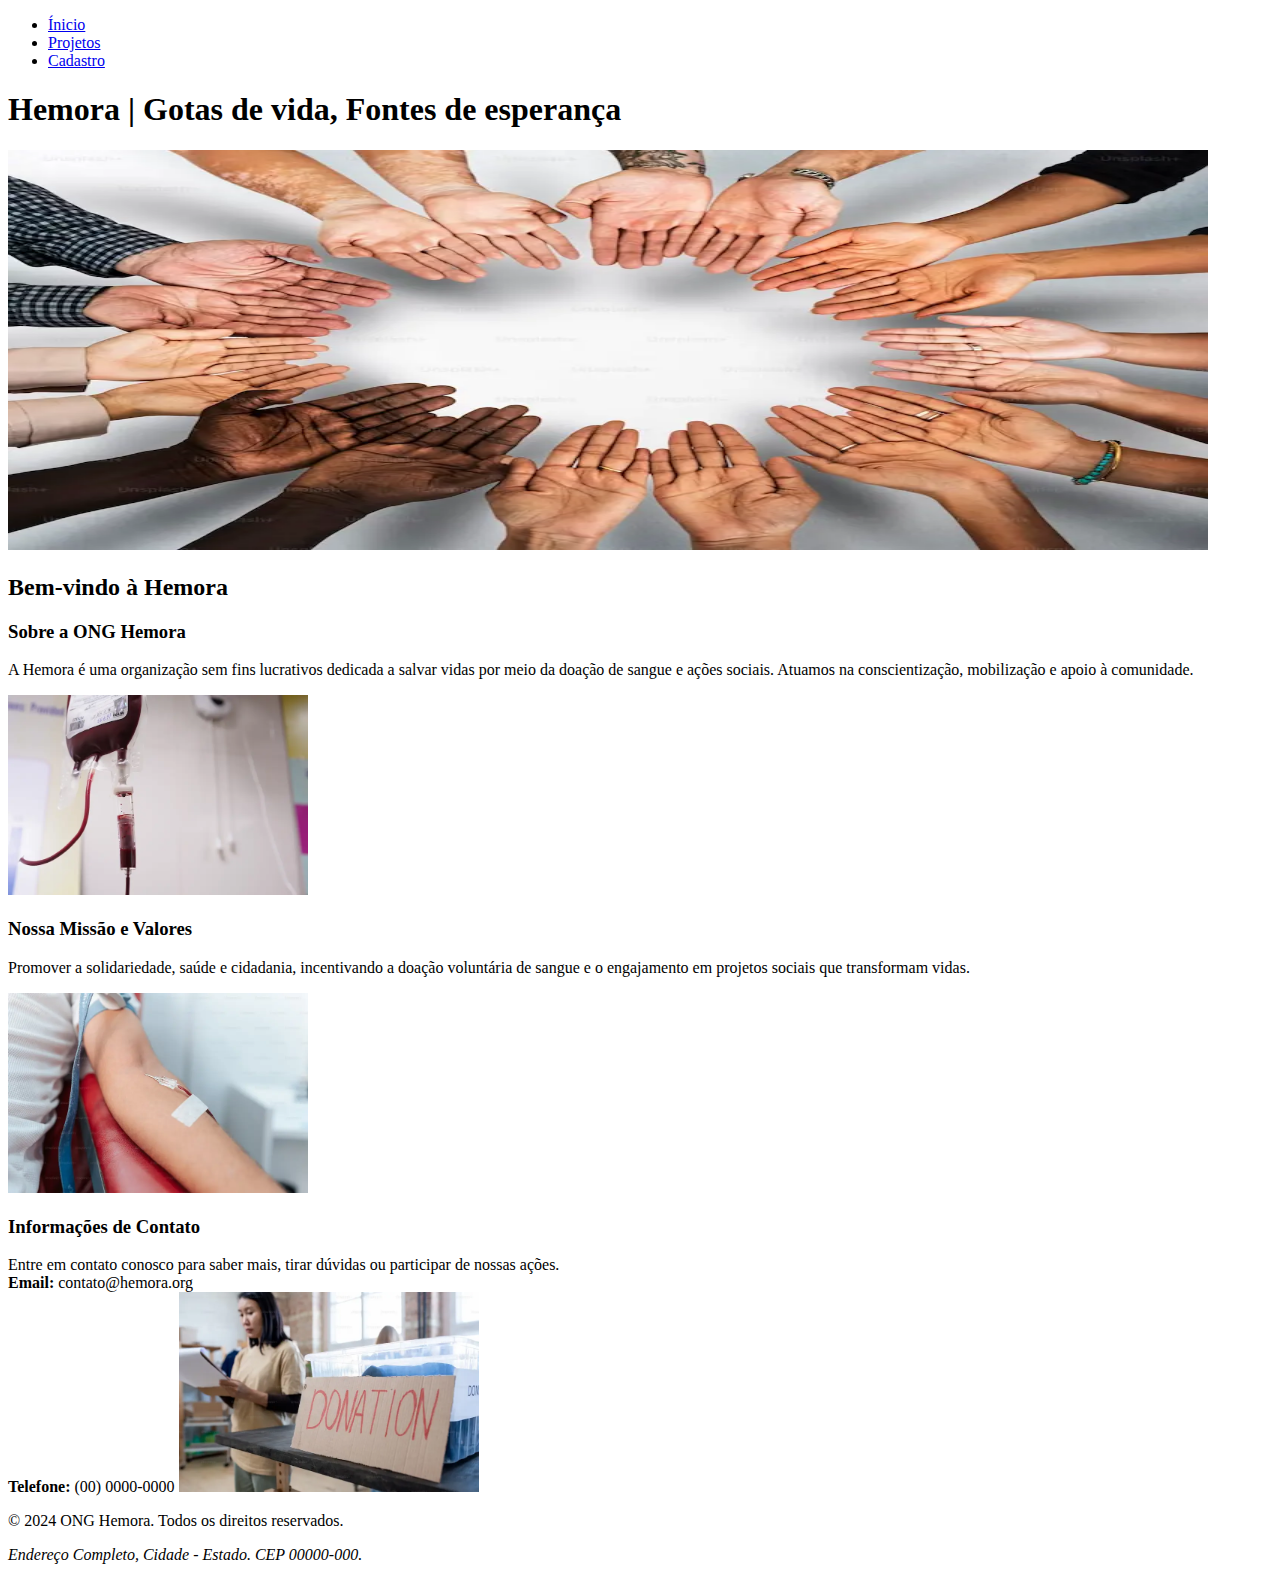
<file: index.html>
<!doctype html>
<html lang="pt-BR">
<head>
    <meta charset="UTF-8">
    <meta name="viewport" content="width=device-width, initial-scale=1">
    <meta name="description" content="ONG Hemora - Cuidando de vidas, transformando futuros.">
    <meta name="keywords" content="ONG, Hemora, doação de sangue, voluntariado, saúde, comunidade">
    <meta name="author" content="ONG Hemora">
    <meta name="robots" content="index, follow">
    <link rel="canonical" href="index.html">
    <meta property="og:title" content="Hemora | Gotas de vida, Fontes de esperança">
    <meta property="og:description" content="ONG Hemora - Cuidando de vidas, transformando futuros.">
    <link rel="icon" type="image/svg+xml" href="./assets/icons/droplet-hand.svg">
    <title>Hemora | Início</title>
</head>
<body class="app-layout">
<header class="app-layout__header">
    <nav class="app-layout__nav">
        <ul>
            <li><a href="index.html">Ínicio</a></li>
            <li><a href="projetos.html">Projetos</a></li>
            <li><a href="cadastro.html">Cadastro</a></li>
        </ul>
    </nav>
</header>
<main class="app-layout__main-content">
    <section class="main-content__hero">
        <h1 class="main-content__title">Hemora | Gotas de vida, Fontes de esperança</h1>

        <picture>
            <source
                    media="(min-width: 768px)"
                    srcset="./assets/images/banner-index-large.webp"
                    type="image/webp"
            >

            <source
                    media="(max-width: 767px)"
                    srcset="./assets/images/banner-index-medium.webp"
                    type="image/webp"
            >

            <img
                    src="./assets/images/banner-index-large.webp"
                    alt="Diversas pessoas estendendo as mãos em sinal de apoio"
                    width="1200"
                    height="400"
                    loading="eager"
            >
        </picture>
    </section>
    <section class="content-info">
        <h2 class="content-info__title">Bem-vindo à Hemora</h2>
        <article class="content-info__card">
            <h3 class="content-info__card-title">Sobre a ONG Hemora</h3>
            <p>
                A Hemora é uma organização sem fins lucrativos dedicada a salvar vidas por meio da doação de sangue e ações sociais. Atuamos na conscientização, mobilização e apoio à comunidade.
            </p>

            <img
                    src="./assets/images/index-1-medium.webp"
                    alt="Uma bolsa de sangue"
                    width="300"
                    height="200"
                    loading="lazy"

                    srcset="./assets/images/index-1-small.webp 320w,
                ./assets/images/index-1-medium.webp 600w,
                ./assets/images/index-1-large.webp 800w"

                    sizes="(max-width: 600px) 320px,
               (max-width: 1000px) 600px,
               800px"
            >
        </article>
        <article class="content-info__card">
            <h3 class="content-info__card-title">Nossa Missão e Valores</h3>
            <p>
                Promover a solidariedade, saúde e cidadania, incentivando a doação voluntária de sangue e o engajamento em projetos sociais que transformam vidas.
            </p>
            <img
                    src="./assets/images/index-2-medium.webp"
                    alt="Pessoa doando sangue em um banco de sangue"
                    width="300"
                    height="200"
                    loading="lazy"

                    srcset="./assets/images/index-2-small.webp 320w,
                ./assets/images/index-2-medium.webp 600w,
                ./assets/images/index-2-large.webp 800w"

                    sizes="(max-width: 600px) 320px,
               (max-width: 1000px) 600px,
               800px"
            >
        </article>
        <article class="content-info__card">
            <h3 class="content-info__card-title">Informações de Contato</h3>
            <p>
                Entre em contato conosco para saber mais, tirar dúvidas ou participar de nossas ações.<br>
                <strong>Email:</strong> contato@hemora.org<br>
                <strong>Telefone:</strong> (00) 0000-0000
                <img
                        src="./assets/images/index-3-medium.webp"
                        alt="Voluntária com uma caixa de doação ao lado dela com uma prancheta na mão"
                        width="300"
                        height="200"
                        loading="lazy"

                        srcset="./assets/images/index-3-small.webp 320w,
                ./assets/images/index-3-medium.webp 600w,
                ./assets/images/index-3-large.webp 800w"

                        sizes="(max-width: 600px) 320px,
               (max-width: 1000px) 600px,
               800px"
                >
            </p>
        </article>
    </section>
</main>
<footer class="app-layout__footer">
    <p>&copy; 2024 ONG Hemora. Todos os direitos reservados.</p>
    <address>
        Endereço Completo, Cidade - Estado. CEP 00000-000.
    </address>
</footer>
</body>
</html>
</file>
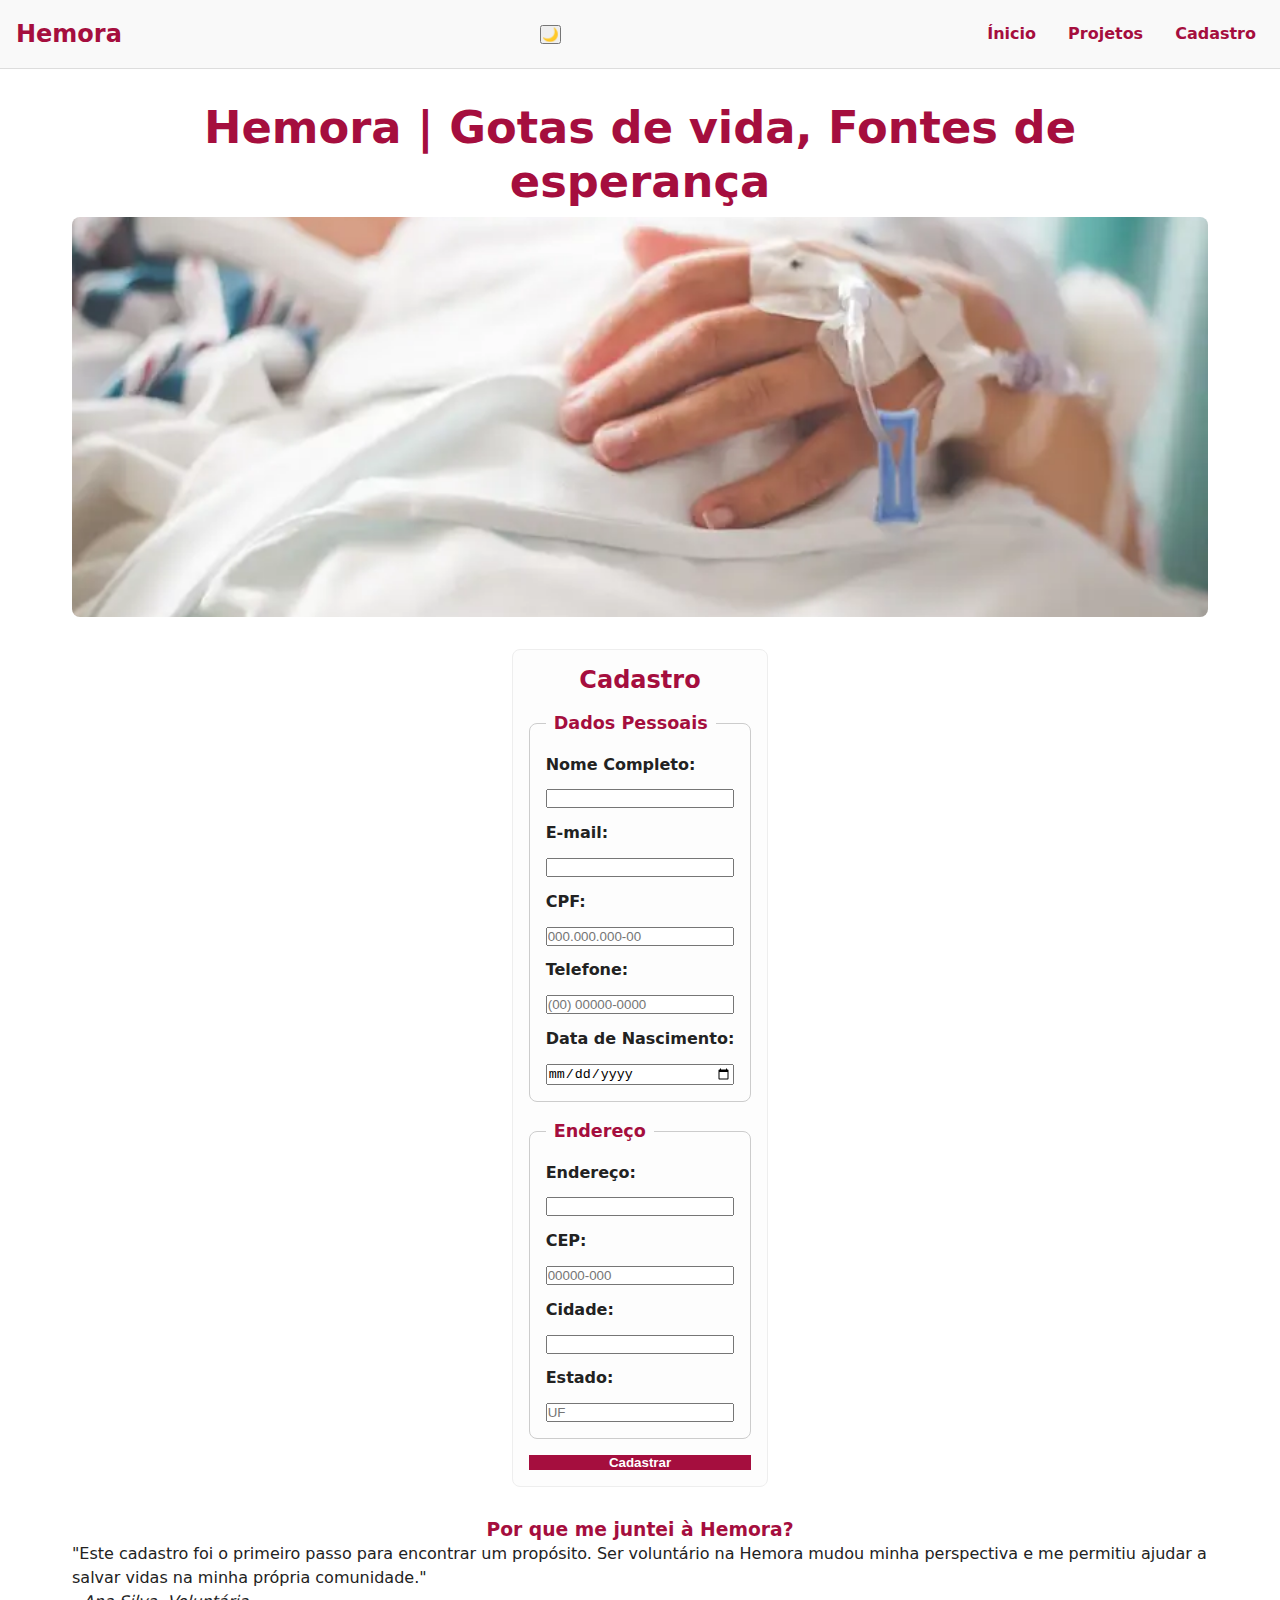
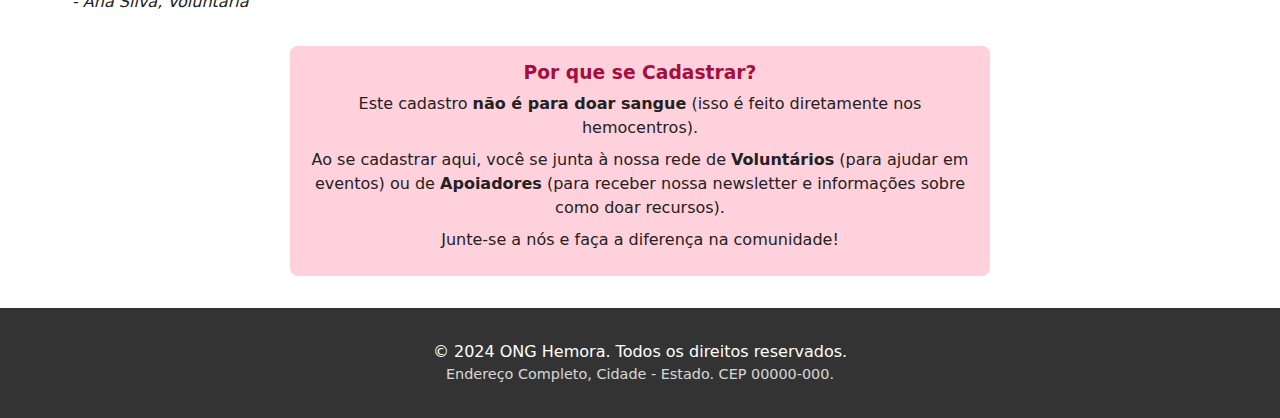
<file: cadastro.html>
<!DOCTYPE html>
<html lang="pt-BR">
  <head>
    <meta charset="UTF-8" />
    <meta name="viewport" content="width=device-width, initial-scale=1" />
    <meta
      name="description"
      content="ONG Hemora - Cuidando de vidas, transformando futuros."
    />
    <meta
      name="keywords"
      content="ONG, Hemora, doação de sangue, voluntariado, saúde, comunidade"
    />
    <meta name="author" content="ONG Hemora" />
    <link
      rel="icon"
      type="image/svg+xml"
      href="./assets/icons/droplet-hand.svg"
    />
    <link rel="stylesheet" href="./assets/css/style.css" />
    <script src="./assets/javascript/script.js" defer></script>
  </head>
  <title>Hemora | Cadastro</title>
  <body class="app-layout">
    <header class="app-layout__header">
      <a href="index.html" class="header__logo">Hemora</a>

      <div class="header-controls">
        <button class="dark-mode-toggle" aria-label="Ativar modo escuro">
          <span class="toggle-icon">🌙</span>
        </button>
        <button
          class="nav-toggle"
          aria-label="Abrir menu"
          aria-expanded="false"
        >
          <span class="hamburger"></span>
        </button>
      </div>

      <nav class="app-layout__nav">
        <ul class="nav-menu">
          <li><a href="index.html">Ínicio</a></li>
          <li><a href="projetos.html">Projetos</a></li>
          <li><a href="cadastro.html">Cadastro</a></li>
        </ul>
      </nav>
    </header>
    <main class="app-layout__main-content">
      <section class="main-content__hero">
        <h1 class="main-content__title">
          Hemora | Gotas de vida, Fontes de esperança
        </h1>
        <picture>
          <source
            media="(min-width: 768px)"
            srcset="./assets/images/banner-cadastro-large.webp"
            type="image/webp"
          />

          <source
            media="(max-width: 767px)"
            srcset="./assets/images/banner-cadastro-medium.webp"
            type="image/webp"
          />

          <img
            src="./assets/images/banner-cadastro-large.webp"
            alt="Paciente de cama recebendo soro"
            width="1200"
            height="400"
            loading="eager"
          />
        </picture>
      </section>
      <section class="form-container">
        <h2 class="form-container__title">Cadastro</h2>
        <form class="form" autocomplete="on">
          <fieldset class="form__fieldset">
            <legend class="form__legend">Dados Pessoais</legend>
            <label for="nome" class="form__label">Nome Completo:</label>
            <input
              type="text"
              id="nome"
              name="nome"
              class="form__input"
              required
              minlength="3"
              autocomplete="name"
            />

            <label for="email" class="form__label">E-mail:</label>
            <input
              type="email"
              id="email"
              name="email"
              class="form__input"
              required
              autocomplete="email"
            />

            <label for="cpf" class="form__label">CPF:</label>
            <input
              type="text"
              id="cpf"
              name="cpf"
              class="form__input"
              required
              pattern="\d{3}\.\d{3}\.\d{3}-\d{2}"
              maxlength="14"
              placeholder="000.000.000-00"
              autocomplete="off"
            />

            <label for="telefone" class="form__label">Telefone:</label>
            <input
              type="tel"
              id="telefone"
              name="telefone"
              class="form__input"
              required
              pattern="\(\d{2}\) \d{5}-\d{4}"
              maxlength="15"
              placeholder="(00) 00000-0000"
              autocomplete="tel"
            />

            <label for="nascimento" class="form__label"
              >Data de Nascimento:</label
            >
            <input
              type="date"
              id="nascimento"
              name="nascimento"
              class="form__input"
              required
            />
          </fieldset>
          <fieldset class="form__fieldset">
            <legend class="form__legend">Endereço</legend>
            <label for="endereco" class="form__label">Endereço:</label>
            <input
              type="text"
              id="endereco"
              name="endereco"
              class="form__input"
              required
            />

            <label for="cep" class="form__label">CEP:</label>
            <input
              type="text"
              id="cep"
              name="cep"
              class="form__input"
              required
              pattern="\d{5}-\d{3}"
              maxlength="9"
              placeholder="00000-000"
              autocomplete="postal-code"
            />

            <label for="cidade" class="form__label">Cidade:</label>
            <input
              type="text"
              id="cidade"
              name="cidade"
              class="form__input"
              required
              autocomplete="address-level2"
            />

            <label for="estado" class="form__label">Estado:</label>
            <input
              type="text"
              id="estado"
              name="estado"
              class="form__input"
              required
              maxlength="2"
              pattern="[A-Za-z]{2}"
              placeholder="UF"
              autocomplete="address-level1"
            />
          </fieldset>
          <button type="submit" class="form__button">Cadastrar</button>
        </form>
      </section>

      <aside class="testimonial">
        <h3 class="testimonial__title">Por que me juntei à Hemora?</h3>
        <blockquote class="testimonial__quote">
          "Este cadastro foi o primeiro passo para encontrar um propósito. Ser
          voluntário na Hemora mudou minha perspectiva e me permitiu ajudar a
          salvar vidas na minha própria comunidade."
        </blockquote>
        <cite class="testimonial__author">- Ana Silva, Voluntária</cite>
      </aside>

      <aside class="side-info">
        <h3 class="side-info__title">Por que se Cadastrar?</h3>
        <p>
          Este cadastro <strong>não é para doar sangue</strong> (isso é feito
          diretamente nos hemocentros).
        </p>
        <p>
          Ao se cadastrar aqui, você se junta à nossa rede de
          <strong>Voluntários</strong> (para ajudar em eventos) ou de
          <strong>Apoiadores</strong> (para receber nossa newsletter e
          informações sobre como doar recursos).
        </p>
        <p>Junte-se a nós e faça a diferença na comunidade!</p>
      </aside>
    </main>
    <footer class="app-layout__footer">
      <p>&copy; 2024 ONG Hemora. Todos os direitos reservados.</p>
      <address>Endereço Completo, Cidade - Estado. CEP 00000-000.</address>
    </footer>
  </body>
</html>
</file>
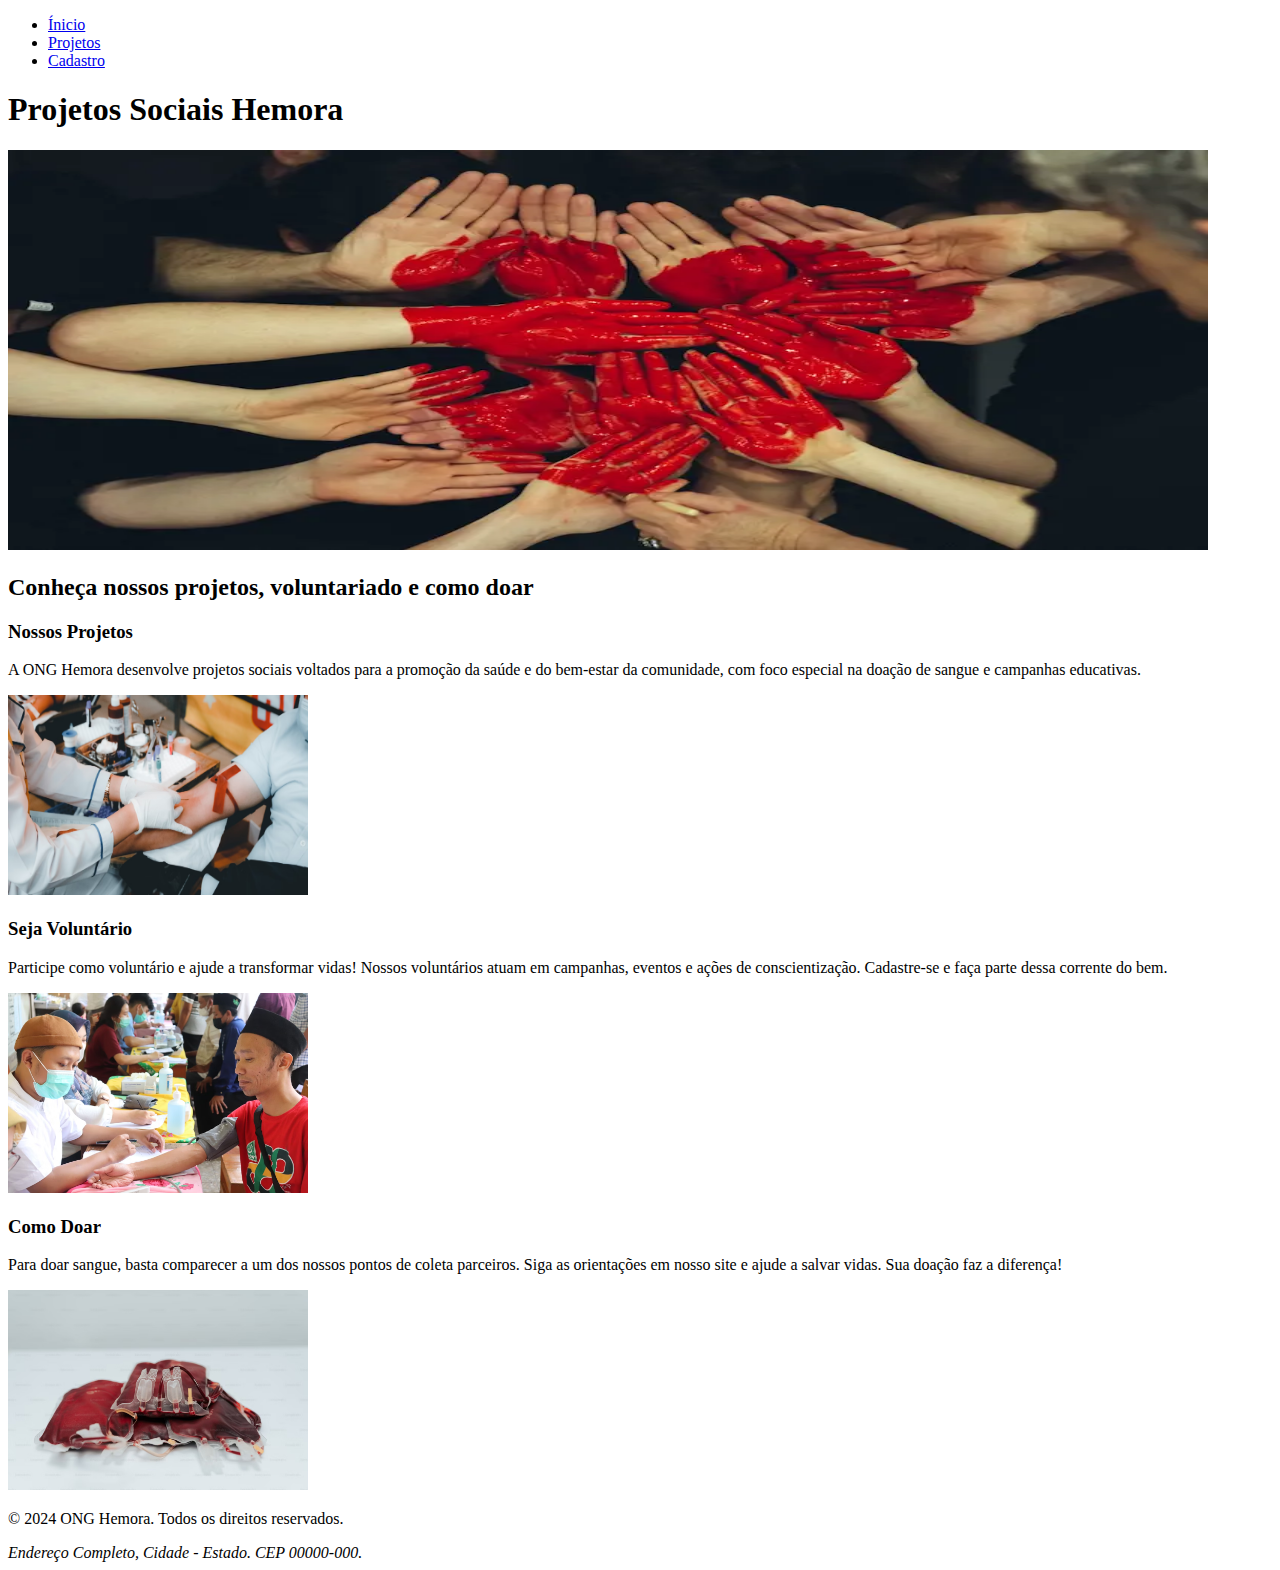
<file: projetos.html>
<!doctype html>
<html lang="pt-BR">
<head>
    <meta charset="UTF-8">
    <meta name="viewport" content="width=device-width, initial-scale=1">
    <meta name="description" content="Projetos sociais da ONG Hemora - Voluntariado e doação de sangue.">
    <meta name="keywords" content="ONG, Hemora, projetos sociais, voluntariado, doação, comunidade">
    <meta name="author" content="ONG Hemora">
    <link rel="icon" type="image/svg+xml" href="./assets/icons/droplet-hand.svg">
    <link rel="icon" type="image/x-icon" href="./assets/icons/droplet-hand.svg">
    <title>Hemora | Projetos</title>
</head>
<body class="app-layout">
<header class="app-layout__header">
    <nav class="app-layout__nav">
        <ul>
            <li><a href="index.html">Ínicio</a></li>
            <li><a href="projetos.html">Projetos</a></li>
            <li><a href="cadastro.html">Cadastro</a></li>
        </ul>
    </nav>
</header>
<main class="app-layout__main-content">
    <section class="main-content__hero">
        <h1 class="main-content__title">Projetos Sociais Hemora</h1>

        <picture>
            <source
                    media="(min-width: 768px)"
                    srcset="./assets/images/banner-projetos-large.webp"
                    type="image/webp"
            >

            <source
                    media="(max-width: 767px)"
                    srcset="./assets/images/banner-projetos-medium.webp"
                    type="image/webp"
            >

            <img
                    src="./assets/images/banner-projetos-large.jpg"
                    alt="Grupo de voluntários trabalhando em uma campanha de doação"
                    width="1200"
                    height="400"
                    loading="eager"
            >
        </picture>
    </section>
    <section class="content-info">
        <h2 class="content-info__title">Conheça nossos projetos, voluntariado e como doar</h2>
        <article class="content-info__card">
            <h3 class="content-info__title">Nossos Projetos</h3>
            <p>
                A ONG Hemora desenvolve projetos sociais voltados para a promoção da saúde e do bem-estar da comunidade, com foco especial na doação de sangue e campanhas educativas.
            </p>
            <img src="./assets/images/projetos-1.webp" alt="Médico fazendo o procedimento de doação de sangue em um voluntário" width="300" height="200" loading="lazy">
        </article>
        <article class="content-info__card">
            <h3 class="content-info__title">Seja Voluntário</h3>
            <p>
                Participe como voluntário e ajude a transformar vidas! Nossos voluntários atuam em campanhas, eventos e ações de conscientização. Cadastre-se e faça parte dessa corrente do bem.
            </p>
            <img src="./assets/images/projetos-2.webp" alt="Médico medindo a pressão arterial de um voluntário" width="300" height="200" loading="lazy">
        </article>
        <article class="content-info__card">
            <h3 class="content-info__title">Como Doar</h3>
            <p>
                Para doar sangue, basta comparecer a um dos nossos pontos de coleta parceiros. Siga as orientações em nosso site e ajude a salvar vidas. Sua doação faz a diferença!
            </p>
            <img src="./assets/images/projetos-3.webp" alt="Diversas bolsas de sangue cheias e organizadas" width="300" height="200" loading="lazy">
        </article>
    </section>
</main>
<footer class="app-layout__footer">
    <p>&copy; 2024 ONG Hemora. Todos os direitos reservados.</p>
    <address>
        Endereço Completo, Cidade - Estado. CEP 00000-000.
    </address>
</footer>
</body>
</html>
</file>
<file: assets/css/style.css>
*,
*::before,
*::after {
  margin: 0;
  padding: 0;
  box-sizing: border-box;
}

html {
  font-size: 100%;
  scroll-behavior: smooth;
}

:root {
  --color-primary: #a50e3e;
  --color-secondary: #ffd1dc;
  --color-text: #222;
  --color-bg: #fff;
  --radius: 0.5rem;
  --spacing: 1rem;
  --font-size-base: clamp(1rem, 2vw, 1.2rem);
  --font-size-title: clamp(1.4rem, 3vw, 2rem);

  --color-primary-dark: #8a0b34;
  --color-neutral-light: #f0f0f0;
  --color-feedback-success: #28a745;
  --color-feedback-error: #dc3545;
}

body.app-layout {
  font-family: system-ui, sans-serif;
  color: var(--color-text);
  background-color: var(--color-bg);
  line-height: 1.5;
  display: grid;
  grid-template-rows: auto 1fr auto;
  min-height: 100vh;
  overflow-x: hidden;
}

.app-layout__header {
  padding: var(--spacing);
  background-color: #f9f9f9;
  border-bottom: 1px solid #ddd;

  display: flex;
  justify-content: space-between;
  align-items: center;
}

.app-layout__main-content {
  padding: var(--spacing);
  display: flex;
  flex-direction: column;
  gap: calc(var(--spacing) * 2);
  width: 100%;
  max-width: 1200px;
  margin: 0 auto;
}

.app-layout__footer {
  padding: calc(var(--spacing) * 2);
  background-color: #333;
  color: white;
  text-align: center;
}

.app-layout__footer address {
  font-style: normal;
  font-size: 0.9rem;
  opacity: 0.8;
}

.header__logo {
  color: var(--color-primary);
  text-decoration: none;
  font-weight: bold;
  font-size: 1.5rem;
}

.app-layout__nav {
  display: none;
}

.nav-toggle {
  display: block;
  background: transparent;
  border: none;
  cursor: pointer;
  padding: 0.5rem;
}

.hamburger {
  display: block;
  width: 25px;
  height: 3px;
  background: var(--color-primary);
  position: relative;
  transition: background 0.2s ease;
}

.hamburger::before,
.hamburger::after {
  content: "";
  position: absolute;
  left: 0;
  width: 100%;
  height: 3px;
  background: var(--color-primary);
  transition: transform 0.2s ease, top 0.2s ease, bottom 0.2s ease;
}

.hamburger::before {
  top: -8px;
}

.hamburger::after {
  bottom: -8px;
}

body.nav-open .nav-toggle .hamburger {
  background: transparent;
}
body.nav-open .nav-toggle .hamburger::before {
  transform: rotate(45deg);
  top: 0;
}
body.nav-open .nav-toggle .hamburger::after {
  transform: rotate(-45deg);
  bottom: 0;
}

.nav-menu {
  display: flex;
  flex-direction: column;
  align-items: center;
  gap: var(--spacing);
  list-style: none;

  position: fixed;
  top: 0;
  left: 0;
  width: 100%;
  height: 100vh;
  background: var(--color-bg);
  padding-top: 5rem;

  transform: translateX(-100%);
  transition: transform 0.3s ease-out;
}

.nav-menu--visible {
  transform: translateX(0);
}

.nav-menu a {
  color: var(--color-primary);
  text-decoration: none;
  font-weight: bold;
  padding: 0.5rem;
  border-radius: var(--radius);
  font-size: 1.5rem;
}

h1,
h2,
h3 {
  color: var(--color-primary);
  text-align: center;
  line-height: 1.2;
}

.main-content__hero {
  position: relative;
  width: 100%;
}

.main-content__hero picture,
.main-content__hero img {
  width: 100%;
  height: auto;
  display: block;
  max-height: 400px;
  object-fit: cover;
  border-radius: var(--radius);
}

.main-content__title {
  font-size: clamp(1.8rem, 5vw, 2.8rem);
  margin-bottom: 0.5rem;
}

.content-info {
  display: flex;
  flex-direction: column;
  gap: var(--spacing);
}

.content-info__title {
  margin-bottom: var(--spacing);
}

.content-info__card {
  background: var(--color-secondary);
  padding: var(--spacing);
  border-radius: var(--radius);
  text-align: center;
  display: flex;
  flex-direction: column;
  gap: 0.5rem;
}

.content-info__card-title,
.content-info_card .content-info_title {
  margin-bottom: 0.5rem;
  color: var(--color-primary);
}

.content-info__card img {
  width: 100%;
  height: auto;
  border-radius: var(--radius);
  order: -1;
}

.form-container {
  padding: var(--spacing);
  background: #fdfdfd;
  border: 1px solid #eee;
  border-radius: var(--radius);
}

.form-container__title {
  margin-bottom: var(--spacing);
}

.form {
  display: flex;
  flex-direction: column;
  gap: var(--spacing);
}

.form__fieldset {
  display: flex;
  flex-direction: column;
  gap: 0.8rem;
  border: 1px solid #ccc;
  padding: var(--spacing);
  border-radius: var(--radius);
}

.form__legend {
  font-weight: bold;
  font-size: 1.1rem;
  color: var(--color-primary);
  padding: 0 0.5rem;
}

.form__label {
  font-weight: 600;
  display: block;
}

.form_input,
.form_button {
  width: 100%;
  padding: 0.8rem;
  border-radius: var(--radius);
  border: 1px solid #ccc;
  font-size: 1rem;
}

.form__button {
  background: var(--color-primary);
  color: white;
  border: none;
  cursor: pointer;
  font-weight: bold;
}

.form__button:hover {
  filter: brightness(1.1);
}

.side-info {
  background: var(--color-secondary);
  padding: var(--spacing);
  border-radius: var(--radius);
  text-align: center;
}

.side-info__title {
  margin-bottom: 0.5rem;
}

.side-info p {
  margin-bottom: 0.5rem;
}

button,
a {
  transition: all 0.2s ease;
}

a:focus,
button:focus,
input:focus {
  outline: 2px solid var(--color-primary);
  outline-offset: 3px;
}

.alert {
  padding: var(--spacing);
  border-radius: var(--radius);
  border: 1px solid transparent;
  margin-bottom: var(--spacing);
}
.alert--success {
  color: #155724;
  background-color: #d4edda;
  border-color: #c3e6cb;
}
.alert--error {
  color: #721c24;
  background-color: #f8d7da;
  border-color: #f5c6cb;
}

section[aria-labelledby="faq-title"] {
  padding: var(--spacing);
  background: #fdfdfd;
  border: 1px solid #eee;
  border-radius: var(--radius);
}

#faq-title {
  margin-bottom: var(--spacing);
}

details {
  background: var(--color-bg);
  border: 1px solid #ddd;
  border-radius: var(--radius);
  margin-bottom: 0.5rem;
}

summary {
  padding: var(--spacing);
  cursor: pointer;
  font-weight: bold;
  list-style: none;
  transition: background-color 0.2s ease;
}

summary::-webkit-details-marker {
  display: none;
}

summary:hover {
  background-color: var(--color-secondary);
}

summary h3 {
  display: inline;
  font-size: 1.1rem;
  color: var(--color-primary);
}

details[open] > summary {
  border-bottom: 1px solid #ddd;
  background-color: #f9f9f9;
}

details p,
details ul {
  padding: var(--spacing);
  border-top: 1px dashed #eee;
}

details ul {
  padding-left: calc(var(--spacing) * 2);
}

details li {
  margin-bottom: 0.5rem;
}

@media (min-width: 480px) {
  :root {
    --font-size-base: 1.1rem;
  }
}

@media (min-width: 600px) {
  .form-container,
  .side-info {
    max-width: 500px;
    margin: 0 auto;
  }
}

@media (min-width: 768px) {
  .nav-toggle {
    display: none;
  }

  .app-layout__nav {
    display: block;
  }

  .nav-menu {
    position: static;
    flex-direction: row;
    height: auto;
    width: auto;
    background: transparent;
    transform: translateX(0);
    padding-top: 0;
  }

  .nav-menu a {
    font-size: 1rem;
  }

  .app-layout__nav a:hover {
    background-color: var(--color-secondary);
  }

  .content-info {
    display: grid;
    grid-template-columns: repeat(auto-fit, minmax(300px, 1fr));
    gap: var(--spacing);
  }

  .content-info__title {
    grid-column: 1 / -1;
    margin-bottom: 0;
  }

  .content-info__card img {
    order: 0;
  }

  .form-container {
    max-width: 700px;
  }

  .side-info {
    max-width: 700px;
  }
}

@media (min-width: 1024px) {
  .app-layout__main-content {
    padding: calc(var(--spacing) * 2);
  }

  .content-info {
    grid-template-columns: repeat(3, 1fr);
  }
}

@media (min-width: 1200px) {
  .app-layout__main-content {
    max-width: 1200px;
  }
}
</file>
